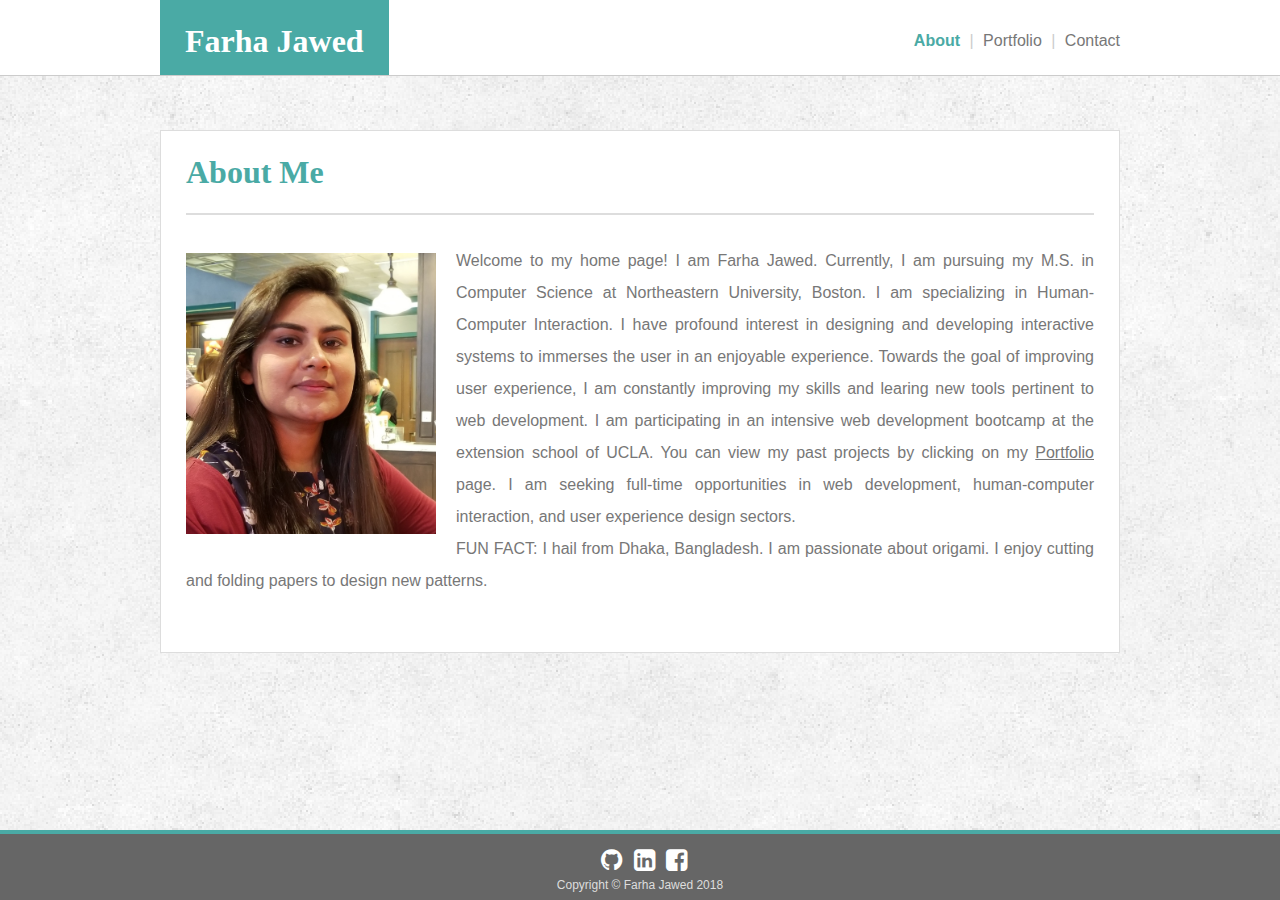
<file: index.html>
<!DOCTYPE html>
<html lang="en">
<head>
    <meta charset="UTF-8">
    <meta name="viewport" content="width=device-width, initial-scale=1.0">
    <meta http-equiv="X-UA-Compatible" content="ie=edge">
    <!-- http://meyerweb.com/eric/tools/css/reset/reset.css-->
    <link rel="stylesheet" href="assets/css/reset.css">
    <!--Link to font awesome-->
    <link rel="stylesheet" href="https://cdnjs.cloudflare.com/ajax/libs/font-awesome/4.7.0/css/font-awesome.min.css">
    <!-- Link to custom style -->
    <link rel="stylesheet" href="assets/css/style.css">
    <title>Farha Jawed -About</title>
</head>

<body>
    <div class="main-container">

        <!-- Header and Navigation on top-->
        <section class="main-header">
            <div class="heading">
                <header>
                    <h1><a href="index.html">Farha Jawed</a></h1>
                </header>   

                <!--Navigation Links-->
                <nav>
                        <a href="index.html" class="active">About</a>
                        <span class="separator">|</span>
                        <a href="portfolio.html">Portfolio</a>
                        <span class="separator">|</span>
                        <a href="contact.html">Contact </a> 
                </nav>
            </div>    
        </section>
    
        <!--Main Content- Bio-->
        <section class="wrapper">
            <section class="container">
                <h1>About Me</h1>
                <div class="main-content">
                    <img id="bio-image" src="assets/images/20190623_143400.jpg" alt="Farha Jawed Image">
                    <p>Welcome to my home page! I am Farha Jawed. Currently, I am pursuing my M.S. in Computer Science at Northeastern University, Boston. I am specializing in Human-Computer Interaction.  I have profound interest in designing and developing interactive systems to immerses the user in an enjoyable experience. Towards the goal of improving user experience, I am constantly improving my skills and learing new tools pertinent to web development. I am participating in an intensive web development bootcamp at the extension school of 
                    UCLA. You can view my past projects by clicking on my <a href="portfolio.html">Portfolio</a> page. I am seeking full-time opportunities in web development, human-computer interaction, and user experience design sectors.
                    </p>
                    <p>FUN FACT: I hail from Dhaka, Bangladesh. I am passionate about origami. I enjoy cutting and folding papers to design new patterns.</p>
                </div>
            </section>
        </section>
        
        <!--Footer-->
        <footer>
            <div class="connect-container">
                <a href="https://github.com/farha-neu" target="_blank" class="connect"><i class="fa fa-github" aria-hidden="true"></i></a>
                <a href="https://www.linkedin.com/in/farha-jawed/" target="_blank" class="connect"><i class="fa fa-linkedin-square" aria-hidden="true"></i></a>
                <a href="https://www.facebook.com/farha.binte.jawed" target="_blank" class="connect"><i class="fa fa-facebook-square" aria-hidden="true"></i></a>
            </div>
            <p>Copyright &copy; Farha Jawed 2018</p>
        </footer>

  </div>
  
 </body>
</html>
</file>
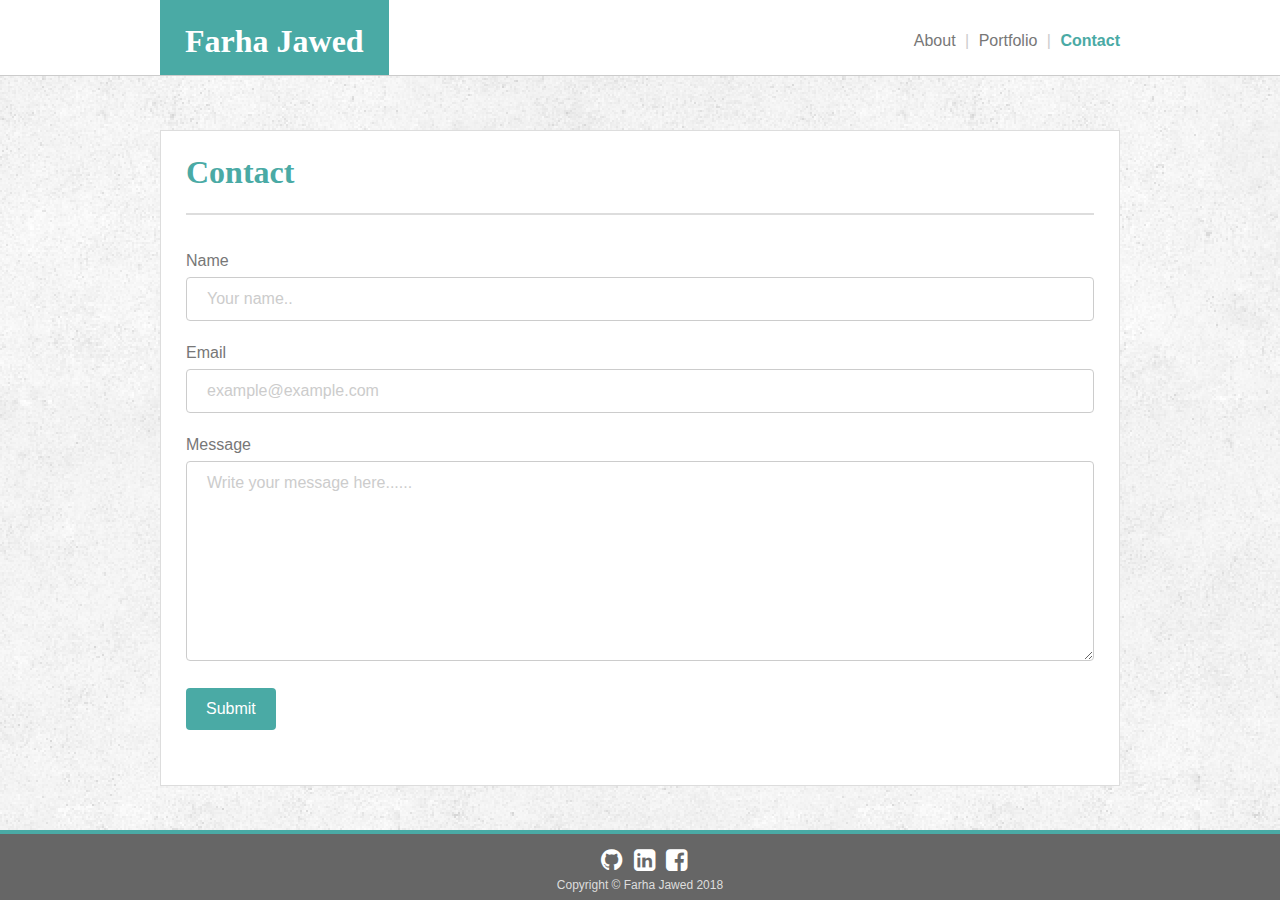
<file: contact.html>
<!DOCTYPE html>
<html lang="en">
<head>
    <meta charset="UTF-8">
    <meta name="viewport" content="width=device-width, initial-scale=1.0">
    <meta http-equiv="X-UA-Compatible" content="ie=edge">
    <!-- http://meyerweb.com/eric/tools/css/reset/reset.css-->
    <link rel="stylesheet" href="assets/css/reset.css">
    <!--Link to font awesome-->
    <link rel="stylesheet" href="https://cdnjs.cloudflare.com/ajax/libs/font-awesome/4.7.0/css/font-awesome.min.css">
    <!-- Link to custom style -->
    <link rel="stylesheet" href="assets/css/style.css">
    <title>Farha Jawed -Contact</title>
</head>

<body>
    <div class="main-container">

        <!-- Header and Navigation on top-->
        <section class="main-header">
            <div class="heading">
                <header>
                     <h1><a href="index.html">Farha Jawed</a></h1>
                </header>   

                <!--Navigation Links-->
                <nav>
                        <a href="index.html">About</a>
                        <span class="separator">|</span>
                        <a href="portfolio.html">Portfolio</a>
                        <span class="separator">|</span>
                        <a href="contact.html" class="active">Contact </a> 
                </nav>
            </div>    
        </section>
    
        <!--Main Content- Contact-->
        <section class="wrapper">
        <section class="container">
            <h1>Contact</h1>
            <div class="main-content">
                <form action="#"></form>
                <label for="name">Name</label>
                <input type="text" id="name" name="name" placeholder="Your name..">
                <label for="email">Email</label>
                <input type="email" id="email" name="email" placeholder="example@example.com">
                <label for="message">Message</label>
                <textarea id="message" name="message" placeholder="Write your message here......"></textarea>
                <input type="submit" value="Submit">
            </div>
        </section>
    </section>
        
        <!--Footer-->
        <footer>
            <div class="connect-container">
                <a href="https://github.com/farha-neu" target="_blank" class="connect"><i class="fa fa-github" aria-hidden="true"></i></a>
                <a href="https://www.linkedin.com/in/farha-jawed/" target="_blank" class="connect"><i class="fa fa-linkedin-square" aria-hidden="true"></i></a>
                <a href="https://www.facebook.com/farha.binte.jawed" target="_blank" class="connect"><i class="fa fa-facebook-square" aria-hidden="true"></i></a>
            </div>
            <p>Copyright &copy; Farha Jawed 2018</p>
        </footer>
    
    </div>
 </body>
</html>
</file>
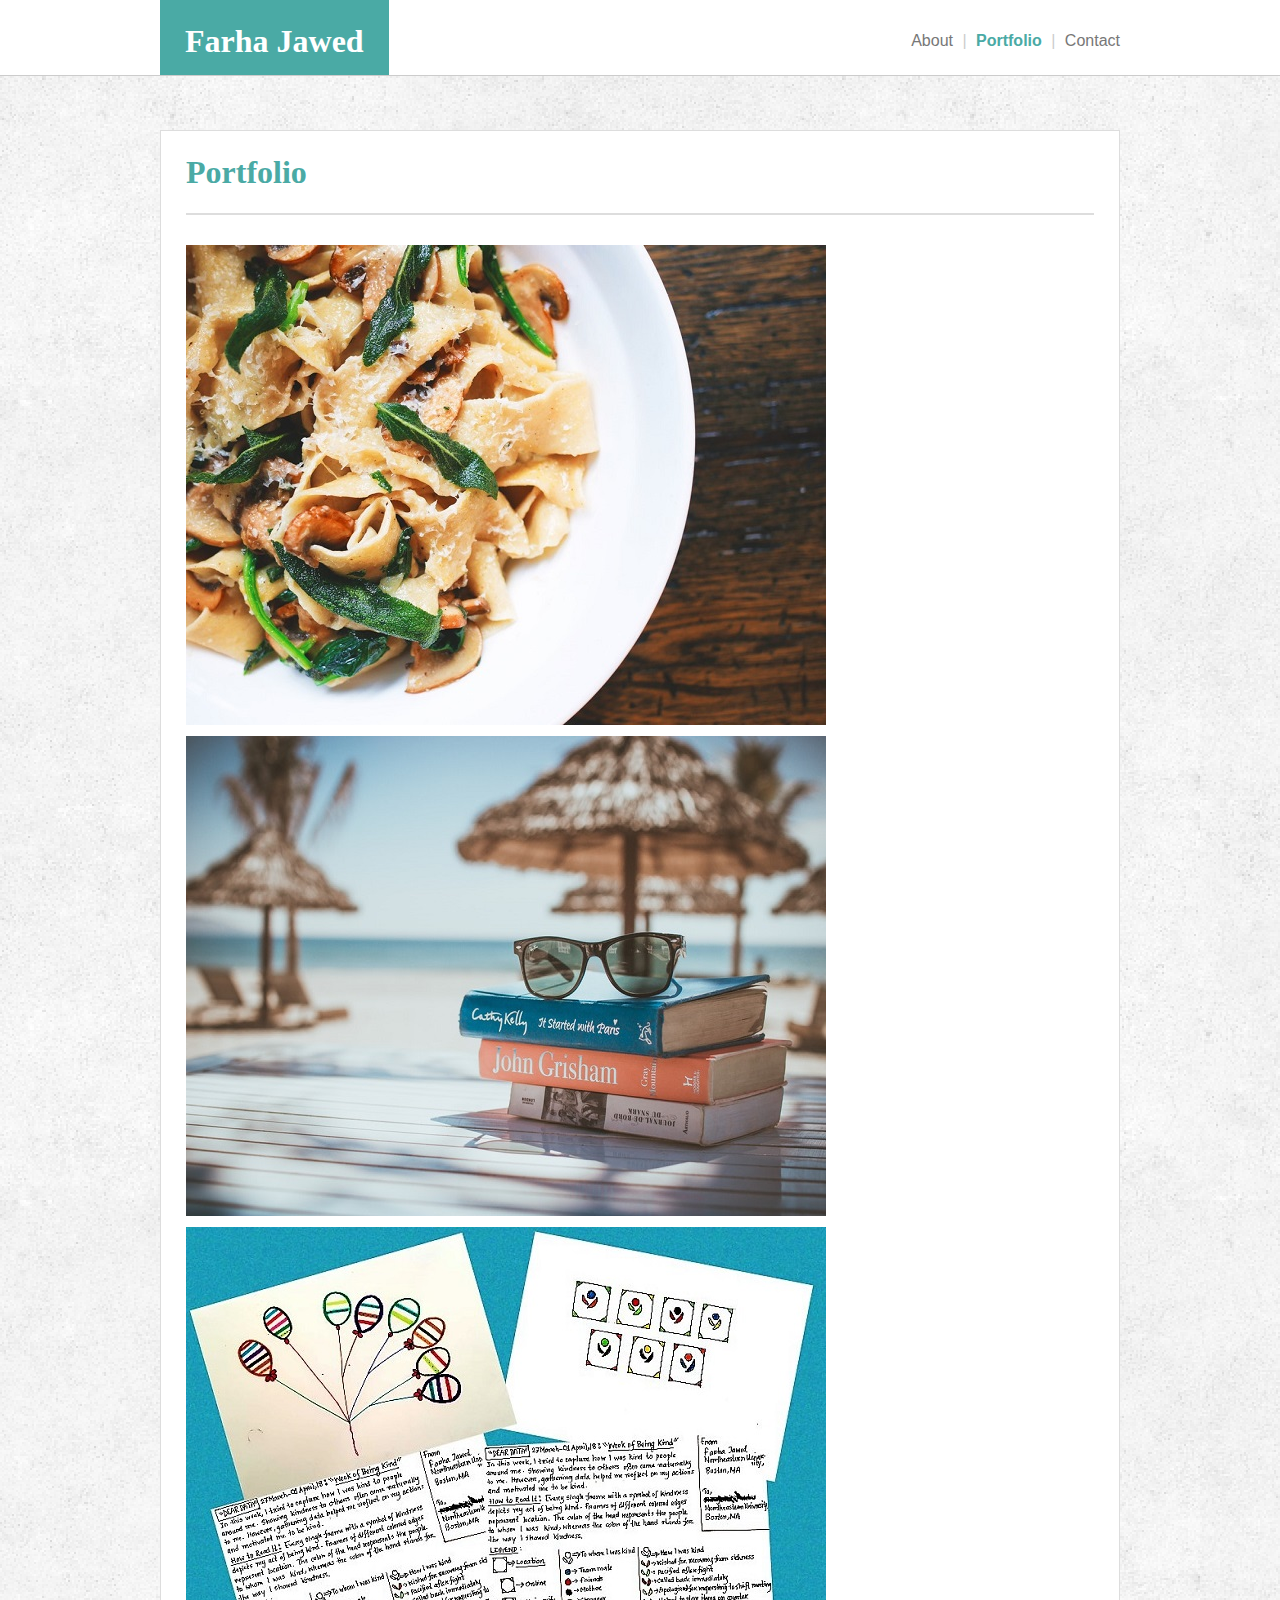
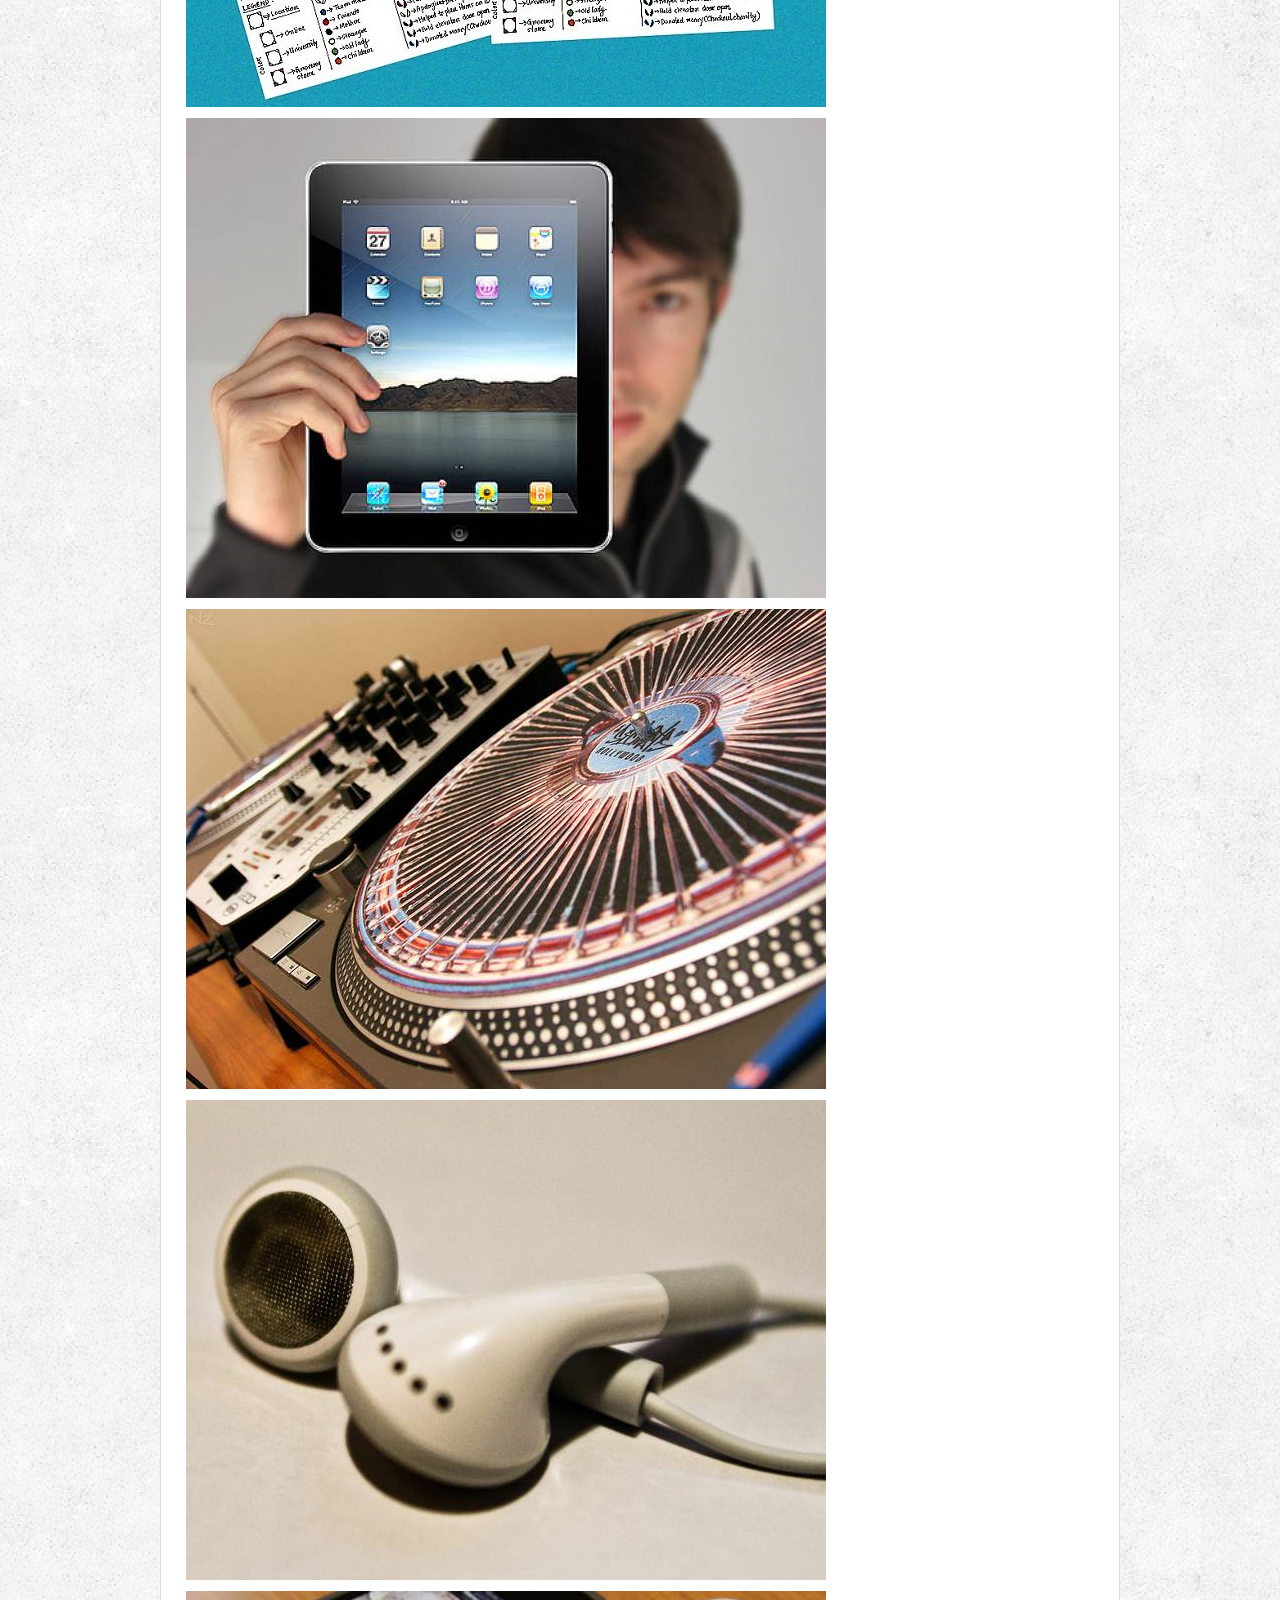
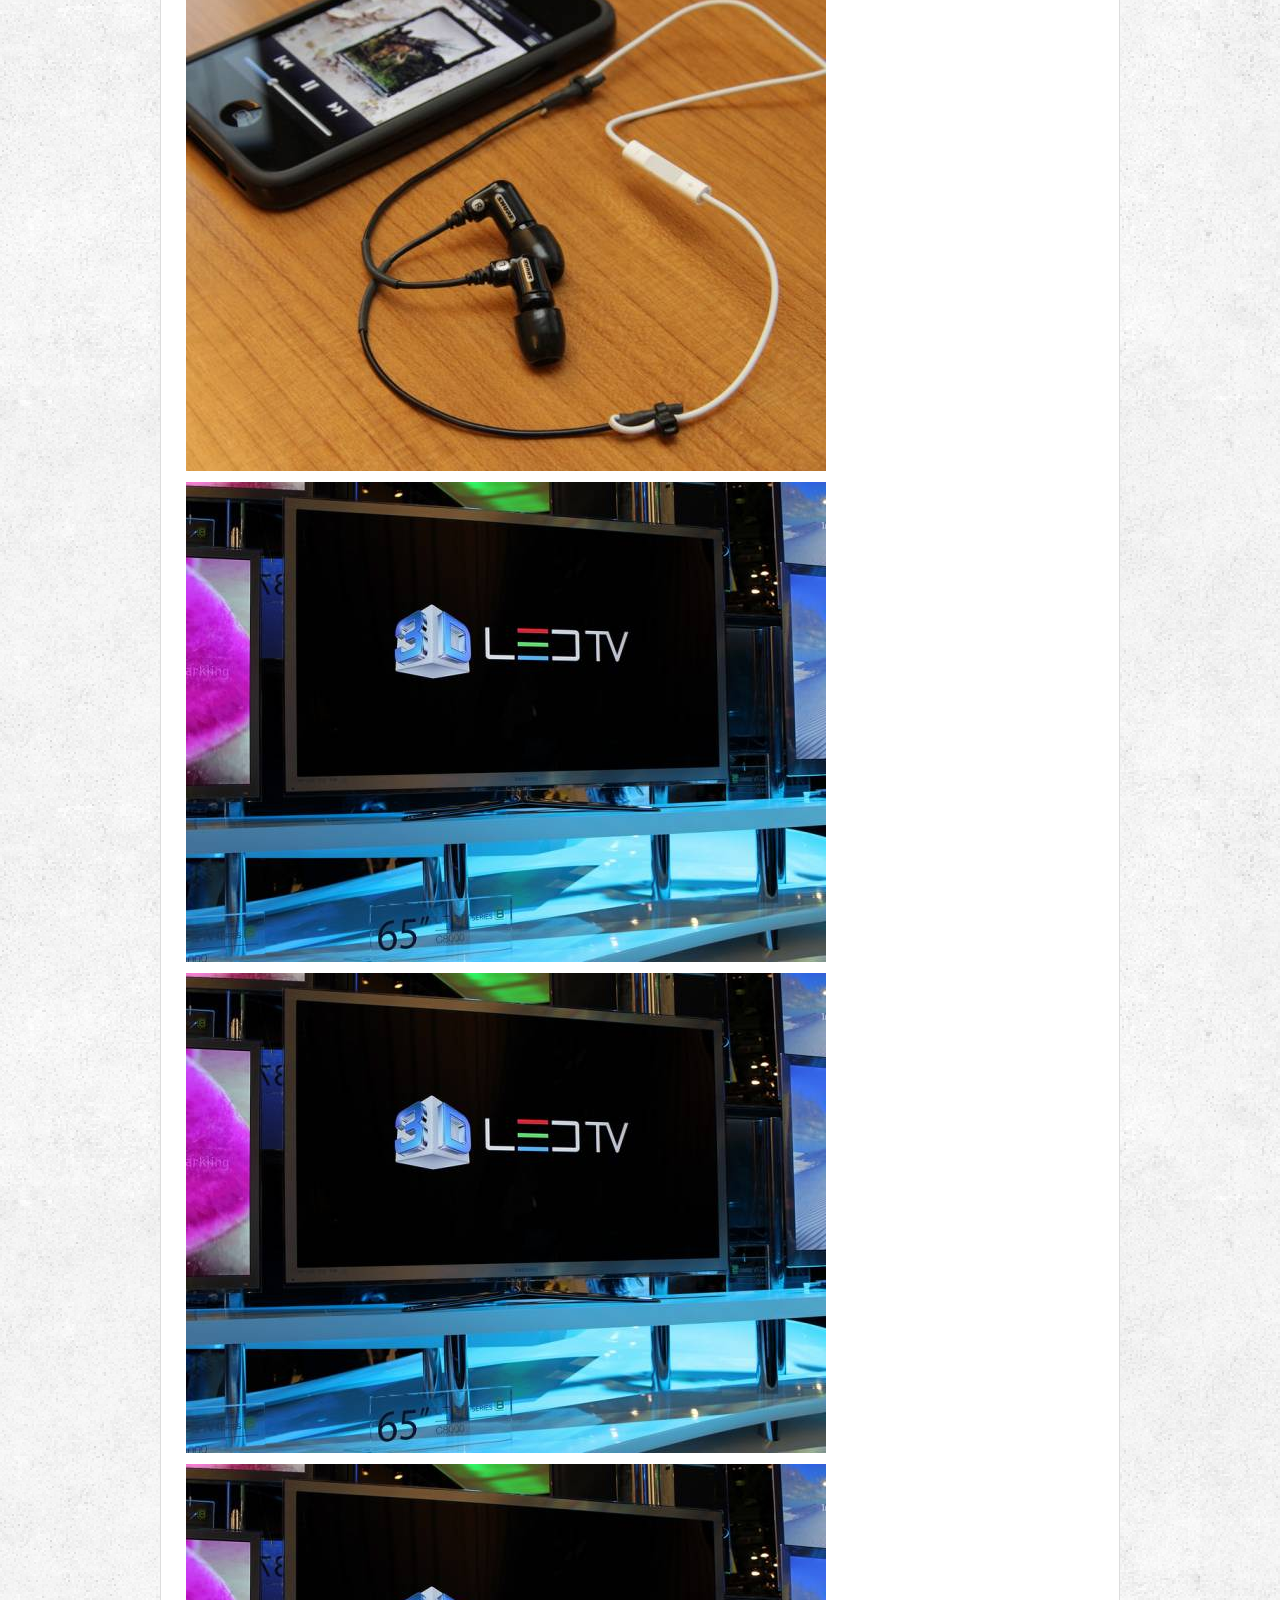
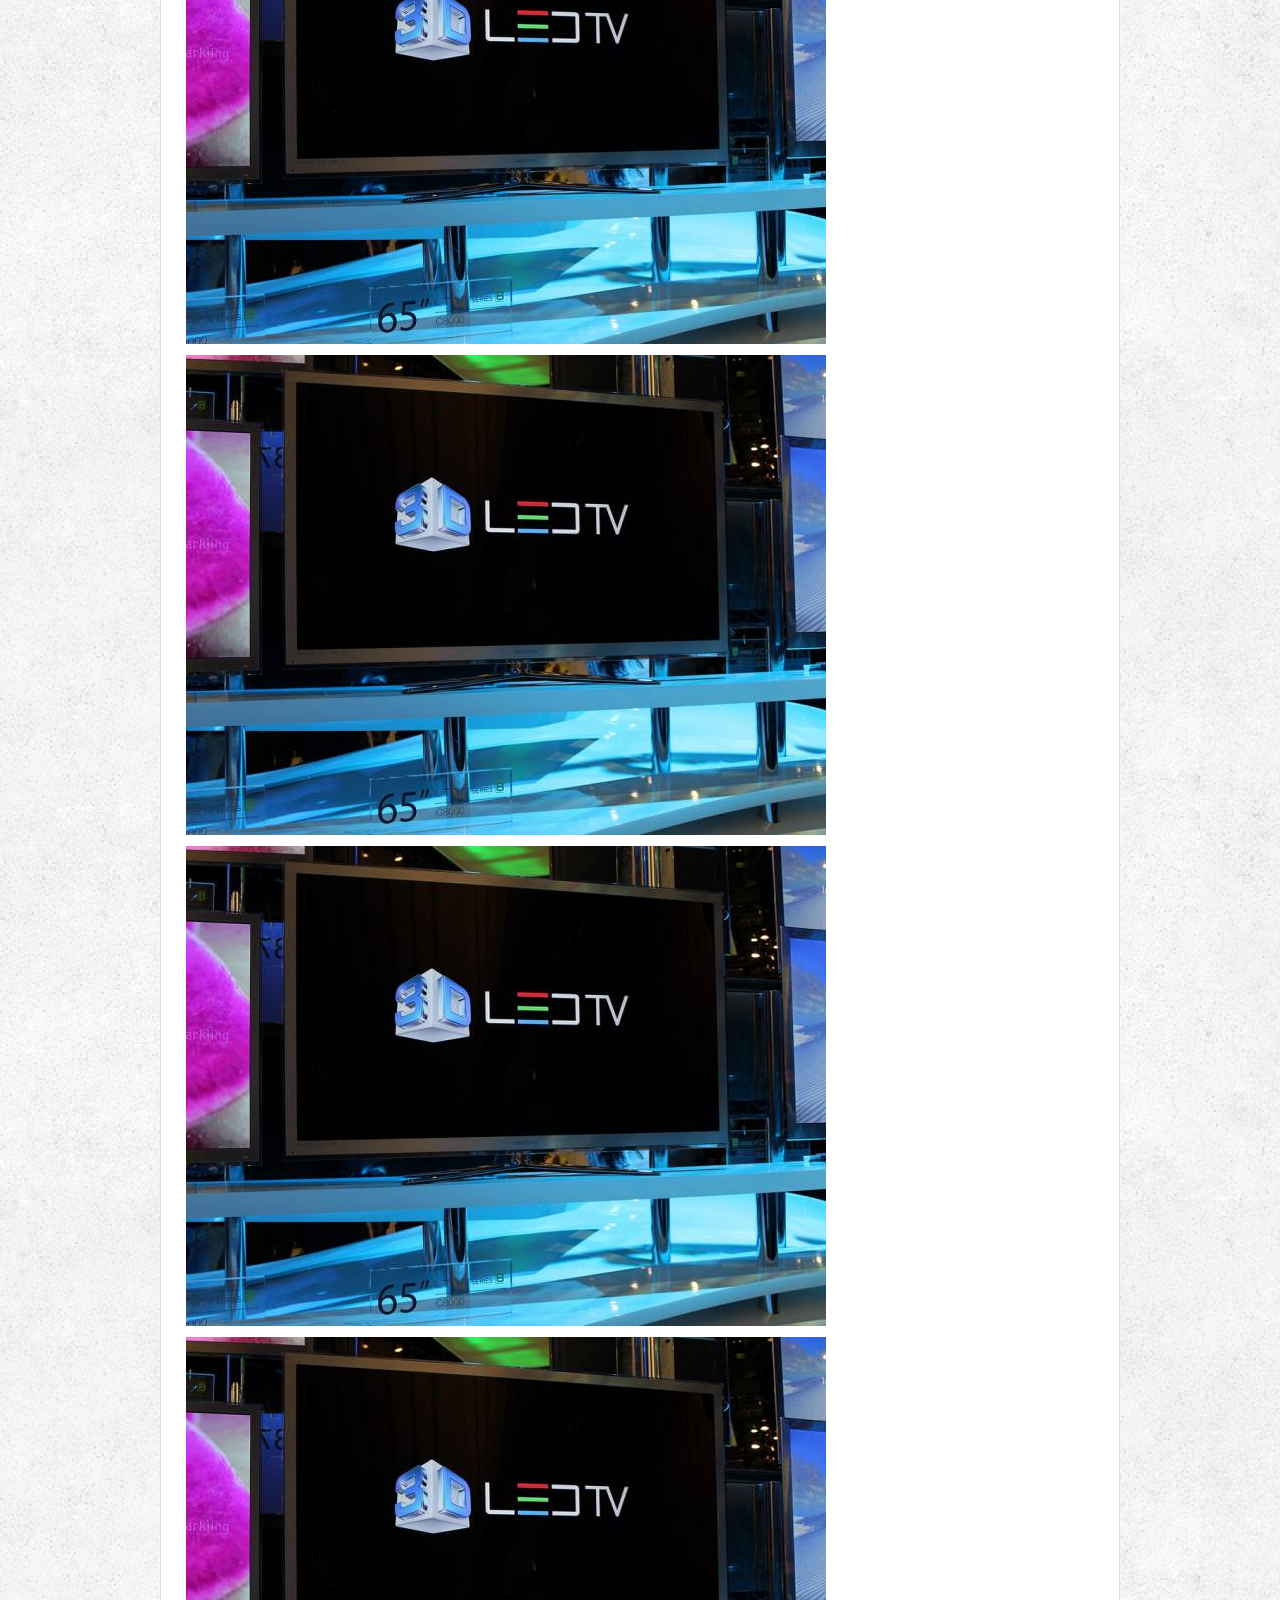
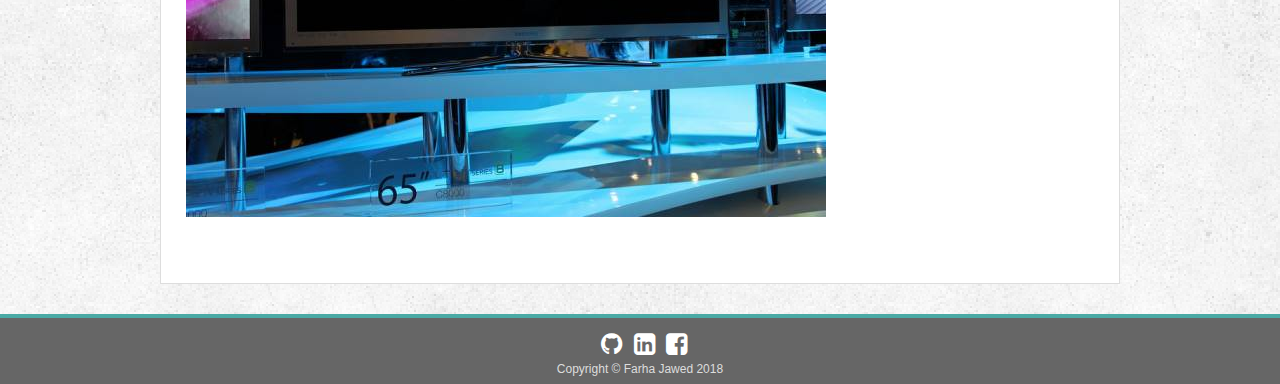
<file: portfolio.html>
<!DOCTYPE html>
<html lang="en">
<head>
    <meta charset="UTF-8">
    <meta name="viewport" content="width=device-width, initial-scale=1.0">
    <meta http-equiv="X-UA-Compatible" content="ie=edge">
    <!-- http://meyerweb.com/eric/tools/css/reset/reset.css-->
    <link rel="stylesheet" href="assets/css/reset.css">
    <!--Link to font awesome-->
    <link rel="stylesheet" href="https://cdnjs.cloudflare.com/ajax/libs/font-awesome/4.7.0/css/font-awesome.min.css">
    <!-- Link to custom style -->
    <link rel="stylesheet" href="assets/css/style.css">
    <title>Farha Jawed -Portfolio</title>
</head>

<body>
    <div class="main-container">

        <!-- Header and Navigation on top-->
        <section class="main-header">
            <div class="heading">
                <header>
                    <h1><a href="index.html">Farha Jawed</a></h1>
                </header>   
                
                <!--Navigation Links-->
                <nav>
                        <a href="index.html">About</a>
                        <span class="separator">|</span>
                        <a href="portfolio.html" class="active">Portfolio</a>
                        <span class="separator">|</span>
                        <a href="contact.html">Contact </a> 
                </nav>
            </div>    
        </section>
    
        <!--Main Content - Porfolio -->
        <section class="wrapper">
            <section class="container">
                <h1>Portfolio</h1>
                <div class="main-content row">
                    <div class="column">
                            <a href="http://www.ccs.neu.edu/home/farha/dsViz/">
                                <img src="assets/images/eat.jpg" alt="project1"/>
                                <div class="project-info">Eating Experience Visualization</div>
                            </a>
                    </div>
                    <div class="column">
                            <a href="https://github.com/farha-neu/Online-Bookstore--Fall-2017-Database-Project">
                                <img src="assets/images/bookworm.jpg" alt="project2"/>
                                <div class="project-info">Bookworm(Online Book Portal)</div>
                            </a>
                    </div>
                    <div class="column">
                        <a href="https://drive.google.com/file/d/1gZEIxUE1q2U-I7f_5CQcfSQQrnoxpEOF/view">
                            <img src="assets/images/dear-data.jpg" alt="project3"/>
                            <div class="project-info">Data Visualization Postcards</div>
                        </a>
                    </div>
                    <div class="column">
                        <a href="https://farha-neu.github.io/Word-Guess-Game/">
                            <img src="assets/images/technics-q-c-640-480-1.jpg" alt="project4"/>
                            <div class="project-info">Hangman</div>
                        </a>
                    </div>
                    <div class="column">
                        <a href="https://farha-neu.github.io/unit-4-game/">
                            <img src="assets/images/technics-q-c-640-480-2.jpg" alt="project5"/>
                            <div class="project-info">Crystals Collector</div>
                        </a>
                    </div>
                    <div class="column">
                        <a href="https://farha-neu.github.io/TriviaGame/">
                            <img src="assets/images/technics-q-c-640-480-5.jpg" alt="project6"/>
                            <div class="project-info">Trivia Game</div>
                        </a>
                    </div>
                    <div class="column">
                        <a href="https://farha-neu.github.io/GifTastic/">
                            <img src="assets/images/technics-q-c-640-480-7.jpg" alt="project7"/>
                            <div class="project-info">Movie GifTastic</div>
                        </a>
                    </div>
                    <div class="column">
                        <a href="https://github.com/farha-neu/liri-node-app">
                            <img src="assets/images/technics-q-c-640-480-9.jpg" alt="project8"/>
                            <div class="project-info">Liri Bot</div>
                        </a>
                    </div>
                    <div class="column">
                        <a href="https://github.com/farha-neu/hangman-node">
                            <img src="assets/images/technics-q-c-640-480-9.jpg" alt="project8"/>
                            <div class="project-info">Command Line Hangman</div>
                        </a>
                    </div>
                    <div class="column">
                        <a href="https://github.com/farha-neu/Flashcard-Generator">
                            <img src="assets/images/technics-q-c-640-480-9.jpg" alt="project8"/>
                            <div class="project-info">Flashcard Generator</div>
                        </a>
                    </div>
                    <div class="column">
                        <a href="https://github.com/farha-neu/bamazon">
                            <img src="assets/images/technics-q-c-640-480-9.jpg" alt="project8"/>
                            <div class="project-info">CLI Bamazon</div>
                        </a>
                    </div>
                    <div class="column">
                        <a href="http://find-your-friend-now.herokuapp.com/">
                            <img src="assets/images/technics-q-c-640-480-9.jpg" alt="project8"/>
                            <div class="project-info">Friend Finder</div>
                        </a>
                    </div>
                    <div class="column">
                        <a href="https://eat-the-burger-now.herokuapp.com/">
                            <img src="assets/images/technics-q-c-640-480-9.jpg" alt="project8"/>
                            <div class="project-info">Eat Da Burger</div>
                        </a>
                    </div>
                </div>
        </section>
    </section>

        <!--Footer-->
        <footer>
            <div class="connect-container">
                <a href="https://github.com/farha-neu" target="_blank" class="connect"><i class="fa fa-github" aria-hidden="true"></i></a>
                <a href="https://www.linkedin.com/in/farha-jawed/" target="_blank" class="connect"><i class="fa fa-linkedin-square" aria-hidden="true"></i></a>
                <a href="https://www.facebook.com/farha.binte.jawed" target="_blank" class="connect"><i class="fa fa-facebook-square" aria-hidden="true"></i></a>
            </div>
            <p>Copyright &copy; Farha Jawed 2018</p>
        </footer>

    </div>
    
 </body>
</html>
</file>
<file: assets/css/style.css>
*{
    box-sizing: border-box;
    margin: 0;
    padding: 0;   
}

html,body{
    font-family: 'Arial', 'Helvetica Neue', Helvetica, sans-serif;
    background-image: url("../images/bg.png");
    color: #777777;
    line-height: 200%;
    font-size: 16px;
    padding: 0;
    margin: 0;
    width: 100%;   
    height: 100%;
    position: relative;
    /* background: yellow; */
}

.main-container {
    min-height: 100vh; /* will cover the 100% of viewport */
    overflow: hidden;
    display: block;
    position: relative;
    padding-bottom: 70px; /* height of  footer */
}

.main-header{
    background-color: #ffffff;
    border-bottom: 1px solid #cccccc;
    /*height: 75px; */
    width:100%;
    position: fixed;
    overflow: auto;
    z-index: 99;
    
}

.heading{
    max-width: 960px;
    width:100%;
    margin: 0 auto;
}

.heading header{
    display: inline-block;
    background: #4aaaa5;
    padding: 25px;
    height: 75px;
}

.heading header a{
    color: #ffffff;
    text-decoration: none;
}

nav{
    float: right;
    padding-top:25px;
    padding-bottom:25px;
    height: 75px;
}

nav a{
    text-decoration: none;
    color: #777777;
}

.active{
    font-weight: bold;
    color: #4aaaa5;
}

.separator{
    margin-right: 5px;
    margin-left: 5px;
    color: #cccccc;
}


nav a:hover{
    color: dimgrey;
    font-weight: bold;
} 
.wrapper{
    clear: both;
    max-width: 960px;
    width:100%;
    margin: 0 auto;
    /* padding: 25px; */
    margin-top: 130px;
    margin-bottom: 30px;   
    overflow: auto; 
}

.container{
    clear: both;
    max-width: 960px;
    width:100%;
    background: #ffffff;
    border: 1px solid #dddddd;
    padding: 25px;
    overflow: auto;
}

.main-content{
    margin-top: 30px;
    margin-bottom: 30px;
}

.main-content a{
    color: #777777
}
.main-content p a:hover{
    font-weight: bold;
}

h1 {
    display: block;
    font-size: 2em;
    font-weight: bold;
}


h1, .project-info{
    font-family: 'Georgia', Times, "Times New Roman", serif;
}

.container h1{
    color: #4aaaa5;
    padding-bottom: 25px;
    border-bottom: 2px solid #dddddd;
}

#bio-image{
    width: 250px;
    float: left;
    margin-right: 20px;
    margin-top:8px;
}

.container p{
    text-align: justify;
}

input[type=text], input[type=email],textarea{
    width: 100%;
    padding: 12px 20px;
    display: inline-block;
    border: 1px solid #ccc;
    border-radius: 4px;
    margin-bottom: 16px;
    font-family: 'Arial', 'Helvetica Neue', Helvetica, sans-serif;
    font-size: 16px;
}

textarea{
    height: 200px;
}


input[type=submit] {
    background-color:#4aaaa5;
    color: white;
    padding: 12px 20px;
    border: none;
    border-radius: 4px;
    cursor: pointer;
    font-size: 16px;
}

::placeholder { /* Chrome, Firefox, Opera, Safari 10.1+ */
    color:#ccc;
    opacity: 1; /* Firefox */
}

.project{
    height: 210px;
    width: 250px;
    margin-right: 40px;
    margin-bottom: 40px;
    float: left;
    position: relative;
}

.project:hover{
    box-shadow: 5px 10px #cccccc;
}

.project img{
    height: 210px;
    width: 250px;
}

.project-info{
    width: 250px;
    position: absolute;
    bottom: 8px;
    background-color: #4aaaa5;
    padding: 8px;
    text-align: center;
    color: #ffffff;
    text-decoration: none;
}

footer{
    clear: both;
    background-color: #666666;
    text-align: center;
    color: #dddddd;
    height: 70px;
    font-size: 12px;
    padding-top:10px;
    padding-bottom: 2px;
    border-top: 4px solid #4aaaa5;
    position: absolute;
    bottom:0;
    width: 100%;
}
.connect-container{
  height: 25px;
  padding: 0px;
}
.connect{
    font-size:25px;
    color: white;
    margin-left: 8px;
}


@media screen and (max-width: 768px) {
    body {
      /* background-color: #333; */
    }
  
    .wrapper {
      width: 100%;
      padding-left:25px;
      padding-right:25px;
    }
    .main-header{
      padding-left:25px;
      padding-right:25px;
    }
  }

  @media screen and (max-width: 640px) {
    body {
      /* background-color:salmon; */
    }
  
    .wrapper {
      width: 100%;
      margin-top:20px;
      /* padding-top:50px; */
    }
    .main-header{
        position: static;
        margin:0;
        padding: 0;
    }
    #bio-image{
        width:100%;
        padding-bottom:20px;
    }

    .heading header{
        display: block;
        background: #4aaaa5;
        text-align:center;
        height: 75px;
        margin:0;
    }       

    nav{
        clear:both;
        text-align:center;
        width:100%;
        display: block;
    }


  }
</file>
